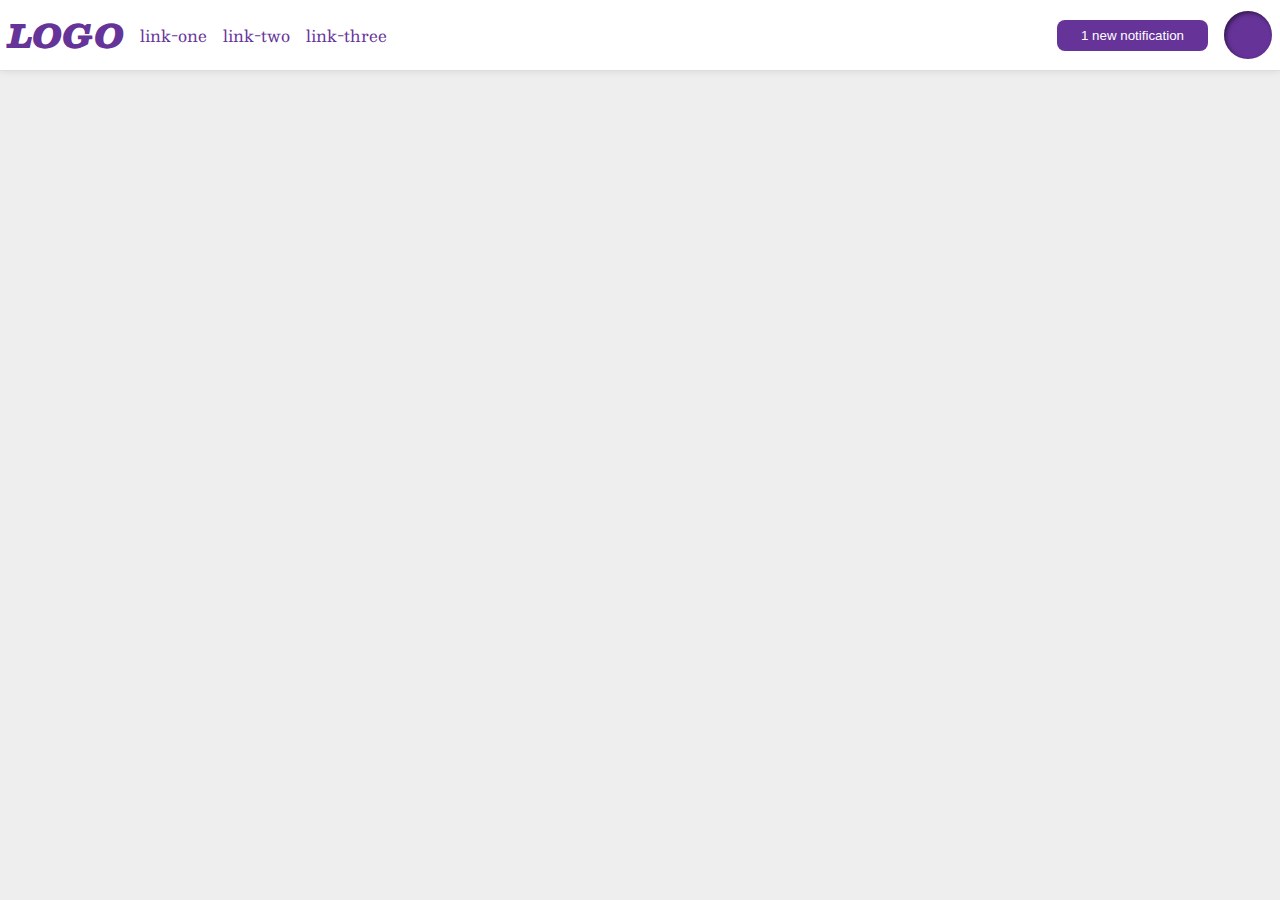
<file: flex/03-flex-header-2/index.html>
<!DOCTYPE html>
<html lang="en">
  <head>
    <meta charset="UTF-8">
    <meta http-equiv="X-UA-Compatible" content="IE=edge">
    <meta name="viewport" content="width=device-width, initial-scale=1.0">
    <title>Flex Header 2</title>
    <link rel="stylesheet" href="style.css">
  </head>
  <body>
    <div class="header">
      <div class="right">
        <div class="logo">
          LOGO
        </div>
        <ul class="links">
          <li><a href="google.com">link-one</a></li>
          <li><a href="google.com">link-two</a></li>
          <li><a href="google.com">link-three</a></li>
        </ul>
      </div>
      <div class="left">
        <button class="notifications">
          1 new notification
        </button>
        <div class="profile-image"></div>
      </div>
    </div>
  </body>
</html>
</file>
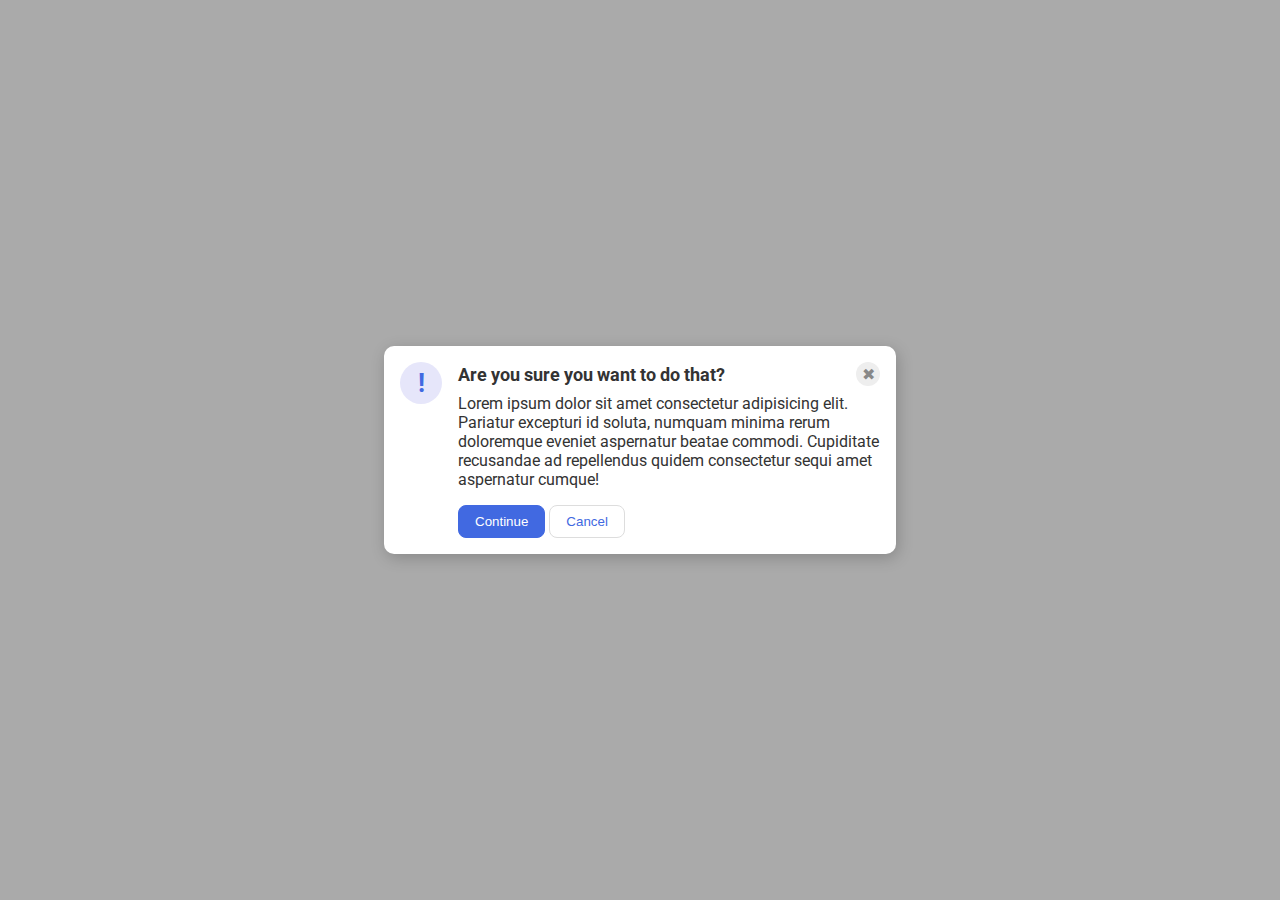
<file: flex/05-flex-modal/index.html>
<!DOCTYPE html>
<html lang="en">
  <head>
    <meta charset="UTF-8">
    <meta http-equiv="X-UA-Compatible" content="IE=edge">
    <meta name="viewport" content="width=device-width, initial-scale=1.0">
    <link rel="stylesheet" href="style.css">
    <title>Modal</title>
  </head>
  <body>
    <div class="modal">
      <div class="icon">!</div>
      <div class="container">
        <div class="header">Are you sure you want to do that?
          <div class="close-button">✖</div>
        </div>
        <div class="text">Lorem ipsum dolor sit amet consectetur adipisicing elit. Pariatur excepturi id soluta, numquam minima rerum doloremque eveniet aspernatur beatae commodi. Cupiditate recusandae ad repellendus quidem consectetur sequi amet aspernatur cumque!</div>
        <button class="continue">Continue</button>
        <button class="cancel">Cancel</button>
      </div>
    </div>
  </body>
</html>
</file>
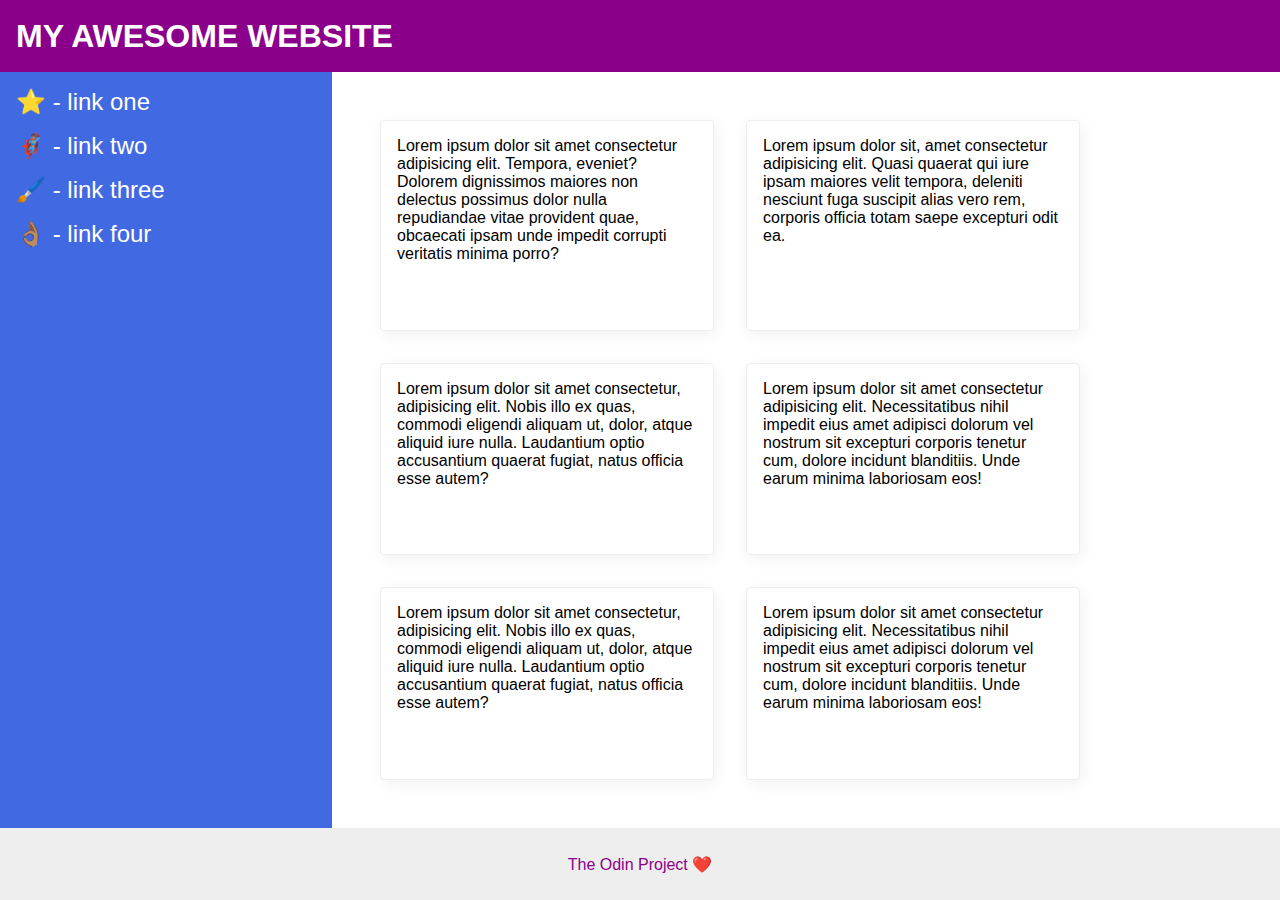
<file: flex/07-flex-layout-2/index.html>
<!DOCTYPE html>
<html lang="en">
  <head>
    <meta charset="UTF-8">
    <meta http-equiv="X-UA-Compatible" content="IE=edge">
    <meta name="viewport" content="width=device-width, initial-scale=1.0">
    <title>The Holy Grail</title>
    <link rel="stylesheet" href="style.css">
  </head>
  <body>
    <div class="header">
      MY AWESOME WEBSITE
    </div>
    <div class="body">
      <div class="sidebar">
        <ul>
          <li><a href="#">⭐ - link one</a></li>
          <li><a href="#">🦸🏽‍♂️ - link two</a></li>
          <li><a href="#">🖌️ - link three</a></li>
          <li><a href="#">👌🏽 - link four</a></li>
        </ul>
      </div>
      <div class="container">
        <div class="card">Lorem ipsum dolor sit amet consectetur adipisicing elit. Tempora, eveniet? Dolorem dignissimos maiores non delectus possimus dolor nulla repudiandae vitae provident quae, obcaecati ipsam unde impedit corrupti veritatis minima porro?</div>
        <div class="card">Lorem ipsum dolor sit, amet consectetur adipisicing elit. Quasi quaerat qui iure ipsam maiores velit tempora, deleniti nesciunt fuga suscipit alias vero rem, corporis officia totam saepe excepturi odit ea.</div>
        <div class="card">Lorem ipsum dolor sit amet consectetur, adipisicing elit. Nobis illo ex quas, commodi eligendi aliquam ut, dolor, atque aliquid iure nulla. Laudantium optio accusantium quaerat fugiat, natus officia esse autem?</div>
        <div class="card">Lorem ipsum dolor sit amet consectetur adipisicing elit. Necessitatibus nihil impedit eius amet adipisci dolorum vel nostrum sit excepturi corporis tenetur cum, dolore incidunt blanditiis. Unde earum minima laboriosam eos!</div>
        <div class="card">Lorem ipsum dolor sit amet consectetur, adipisicing elit. Nobis illo ex quas, commodi eligendi aliquam ut, dolor, atque aliquid iure nulla. Laudantium optio accusantium quaerat fugiat, natus officia esse autem?</div>
        <div class="card">Lorem ipsum dolor sit amet consectetur adipisicing elit. Necessitatibus nihil impedit eius amet adipisci dolorum vel nostrum sit excepturi corporis tenetur cum, dolore incidunt blanditiis. Unde earum minima laboriosam eos!</div>
      </div>
    </div>
    <div class="footer">
      The Odin Project ❤️
    </div>
  </body>
</html>
</file>
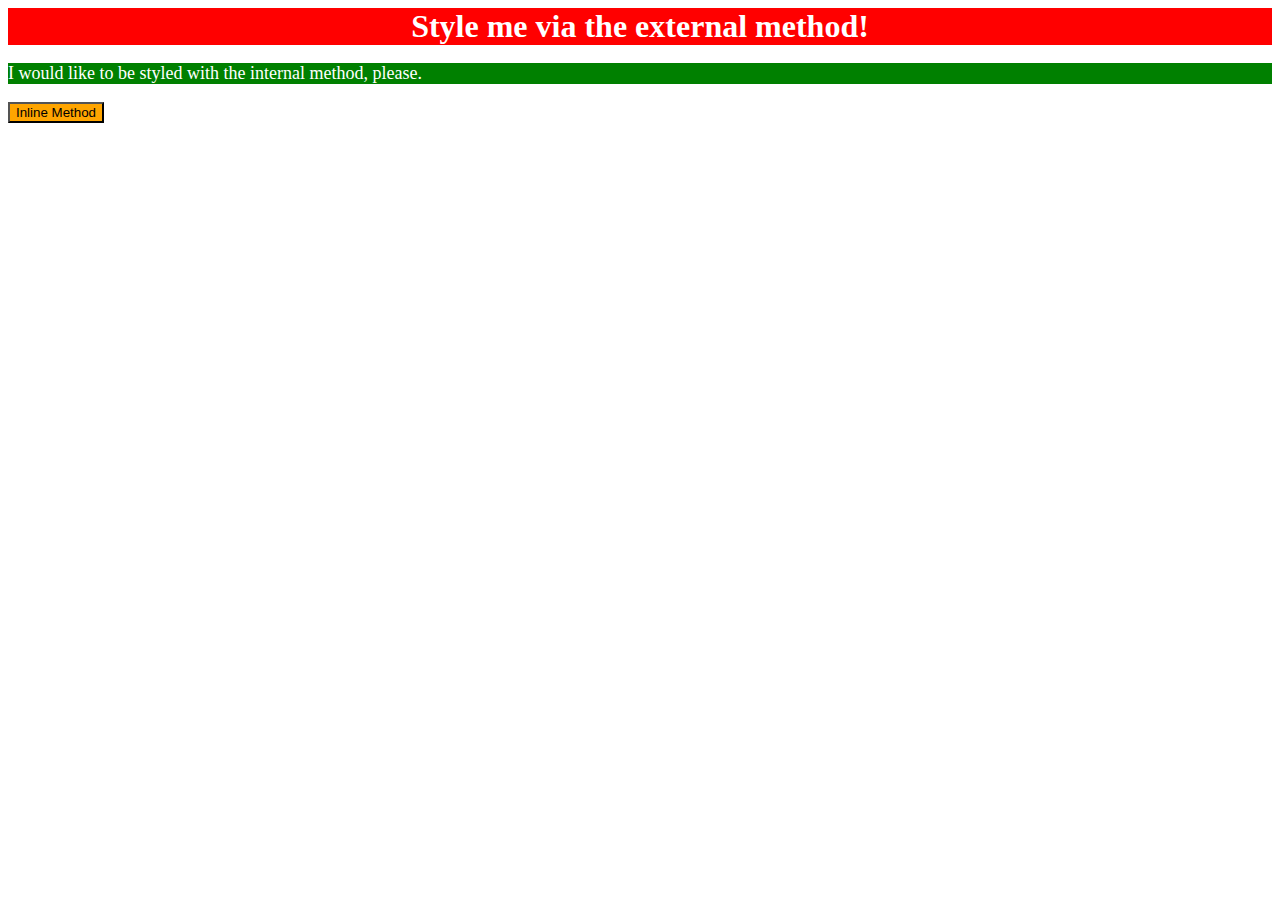
<file: foundations/01-css-methods/index.html>
<!DOCTYPE html>
<html lang="en">
  <head>
    <meta charset="UTF-8">
    <meta http-equiv="X-UA-Compatible" content="IE=edge">
    <meta name="viewport" content="width=device-width, initial-scale=1.0">
    <link rel="stylesheet" href="style.css">
    <title>Methods for Adding CSS</title>
    
    <style>
      p {
        background-color: green;
        color: white;
        font-size: 18px;
      }
    </style>
  </head>
  <body>
    <div>Style me via the external method!</div>
    <p>I would like to be styled with the internal method, please.</p>
    <button style="background-color: orange; font-size: 18;">Inline Method</button>
  </body>
</html>
</file>
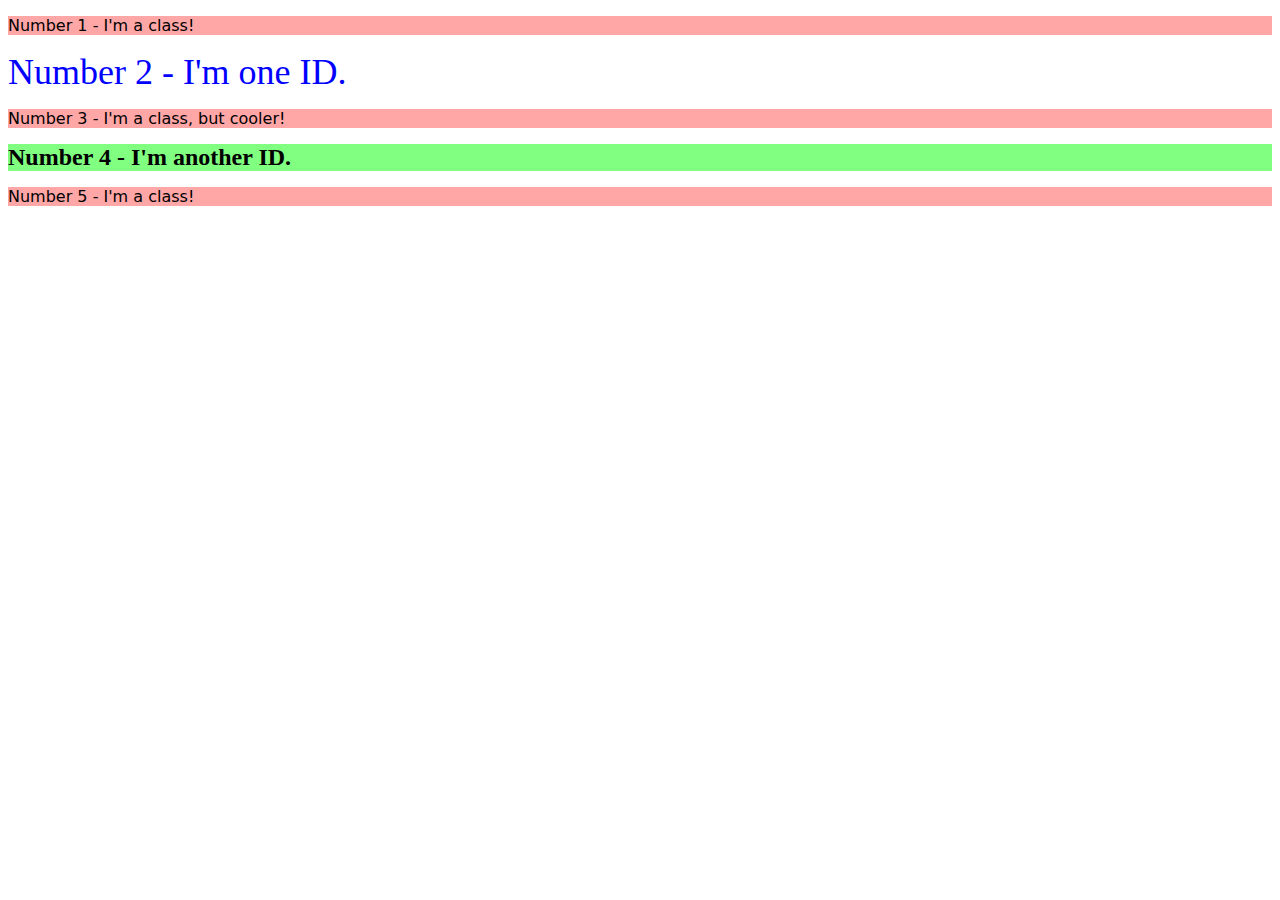
<file: foundations/02-class-id-selectors/index.html>
<!DOCTYPE html>
<html lang="en">
  <head>
    <meta charset="UTF-8">
    <meta http-equiv="X-UA-Compatible" content="IE=edge">
    <meta name="viewport" content="width=device-width, initial-scale=1.0">
    <title>Class and ID Selectors</title>
    <link rel="stylesheet" href="style.css">
  </head>
  <body>
    <p class="odd">Number 1 - I'm a class!</p>
    <div id="blue-txt">Number 2 - I'm one ID.</div>
    <p class="odd cooler">Number 3 - I'm a class, but cooler!</p>
    <div id="green-bg">Number 4 - I'm another ID.</div>
    <p class="odd">Number 5 - I'm a class!</p>
  </body>
</html>
</file>
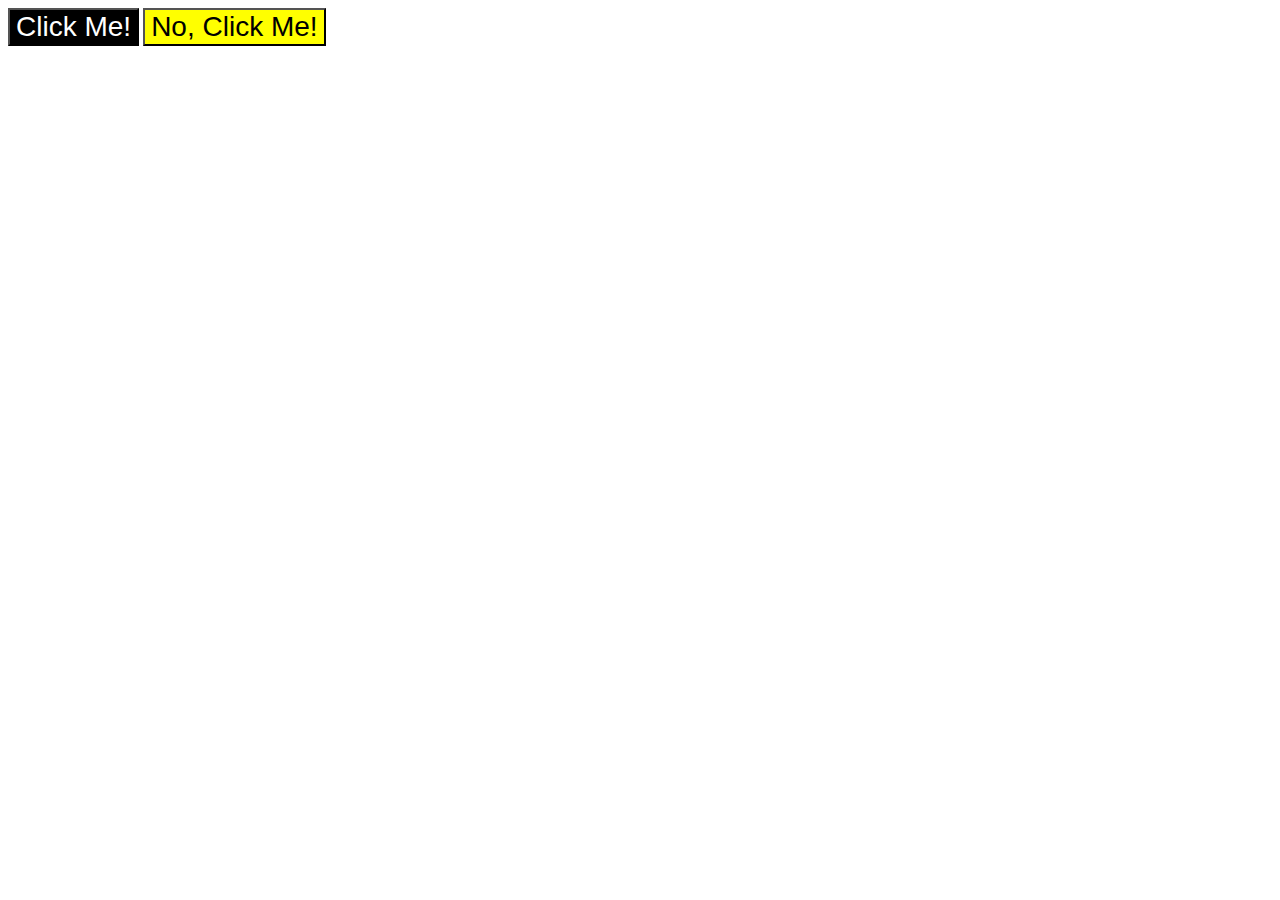
<file: foundations/03-grouping-selectors/index.html>
<!DOCTYPE html>
<html lang="en">
  <head>
    <meta charset="UTF-8">
    <meta http-equiv="X-UA-Compatible" content="IE=edge">
    <meta name="viewport" content="width=device-width, initial-scale=1.0">
    <title>Grouping Selectors</title>
    <link rel="stylesheet" href="style.css">
  </head>
  <body>
    <button class="btn1">Click Me!</button>
    <button class="btn2">No, Click Me!</button>
  </body>
</html>
</file>
<file: flex/03-flex-header-2/style.css>
/* this is some magical font-importing.  
you'll learn about it later. */
@import url('https://fonts.googleapis.com/css2?family=Besley:ital,wght@0,400;1,900&display=swap');

body {
  margin: 0;
  background: #eee;
  font-family: Besley, serif;
}

.header {
  background: white;
  border-bottom: 1px solid #ddd;
  box-shadow: 0 0 8px rgba(0,0,0,.1);
  display: flex;
  justify-content: space-between;
  padding: 8px;

}

.profile-image {
  background: rebeccapurple;
  box-shadow: inset 2px 2px 4px rgba(0,0,0,.5);
  border-radius: 50%;
  width: 48px;
  height:  48px;
}

.logo {
  color: rebeccapurple;
  font-size: 32px;
  font-weight: 900;
  font-style: italic;
  
}

button {
  border: none;
  border-radius: 8px;
  background: rebeccapurple;
  color: white;
  padding: 8px 24px;
}

a {
  /* this removes the line under our links */
  text-decoration: none;
  color: rebeccapurple;
}

ul {
  list-style-type: none;
  display: flex;
  margin: 0;
  padding: 0;
  gap: 16px;
}

.left, .right {
  display: flex;
  align-items: center;
  gap: 16px;
}
</file>
<file: flex/05-flex-modal/style.css>
@import url('https://fonts.googleapis.com/css2?family=Roboto:wght@400;700&display=swap');

html, body {
  height: 100%;
}

body {
  font-family: Roboto, sans-serif;
  margin: 0;
  background: #aaa;
  color: #333;
  /* I'll give you this one for free lol */
  display: flex;
  align-items: center;
  justify-content: center;
}

.modal {
  background: white;
  width: 480px;
  border-radius: 10px;
  box-shadow: 2px 4px 16px rgba(0,0,0,.2);
}

.icon {
  color: royalblue;
  font-size: 26px;
  font-weight: 700;
  background: lavender;
  width: 42px;
  height: 42px;
  border-radius: 50%;
  display: flex;
  align-items: center;
  justify-content: center;
}

.close-button {
  background: #eee;
  border-radius: 50%;
  color: #888;
  font-weight: 400;
  font-size: 16px;
  height: 24px;
  width: 24px;
  display: flex;
  align-items: center;
  justify-content: center;
}

button {
  padding: 8px 16px;
  border-radius: 8px;
}

button.continue {
  background: royalblue;
  border: 1px solid royalblue;
  color: white;
}

button.cancel {
  background: white;
  border: 1px solid #ddd;
  color: royalblue;
}

.modal {
  display: flex;
  gap: 16px;
  padding: 16px;
}

.header {
  display: flex;
  align-items: center;
  justify-content: space-between;
  font-size: 18px;
  font-weight: 700;
  margin-bottom: 8px;
}

.icon {
  flex-shrink: 0;
}

.text {
  margin-bottom: 16px;
}
</file>
<file: flex/07-flex-layout-2/style.css>
body {
  font-family: -apple-system, BlinkMacSystemFont, 'Segoe UI', Roboto, Oxygen, Ubuntu, Cantarell, 'Open Sans', 'Helvetica Neue', sans-serif;
  margin: 0;
  min-height: 100vh;
  display: flex;
  flex-direction: column;
}

.header {
  height: 72px;
  background: darkmagenta;
  color: white;
  display: flex;
  align-items: center;
  padding: 0 16px;
  font-size: 32px;
  font-weight: 900;
}

.body {
  flex: 1;
  display: flex;
}

.sidebar {
  width: 300px;
  background: royalblue;
  flex-shrink: 0;
  padding: 16px;
}

ul {
  list-style: none;
  margin: 0;
  padding: 0;
}

li {
  margin-bottom: 16px;
}

a {
  color: white;
  text-decoration: none;
  font-size: 24px;
}

.container {
  padding: 32px;
  display: flex;
  flex-wrap: wrap;
}

.card {
  border: 1px solid #eee;
  box-shadow: 2px 4px 16px rgba(0,0,0,.06);
  border-radius: 4px;
  padding: 16px;
  margin: 16px;
  width: 300px;
}

.footer {
  height: 72px;
  background: #eee;
  color: darkmagenta;
  display: flex;
  align-items: center;
  justify-content: center;
}
</file>
<file: foundations/01-css-methods/style.css>
div {
  background-color: red;
  color: white;
  font-size: 32px;
  text-align: center;
  font-weight: bold;
}
</file>
<file: foundations/02-class-id-selectors/style.css>
.odd {
  font-family: Verdana, "DejaVu Sans", sans-serif ;
  background-color:  rgb(255, 167, 167);
}

#blue-txt {
  color: #0000ff;
  font-size: 36px;
}

.odd .cooler {
  font-size: 24px;
}

#green-bg {
  background-color: hsl(120, 100%, 75%);
  font-size: 24px;
  font-weight: bold;
}
</file>
<file: foundations/03-grouping-selectors/style.css>
.btn1, .btn2 {
  font-family: Arial, 'Times New Roman', sans-serif;
  font-size: 28px;
}

.btn1 {
  background-color: black;
  color: white;
}

.btn2 {
  background-color: yellow;
}
</file>
